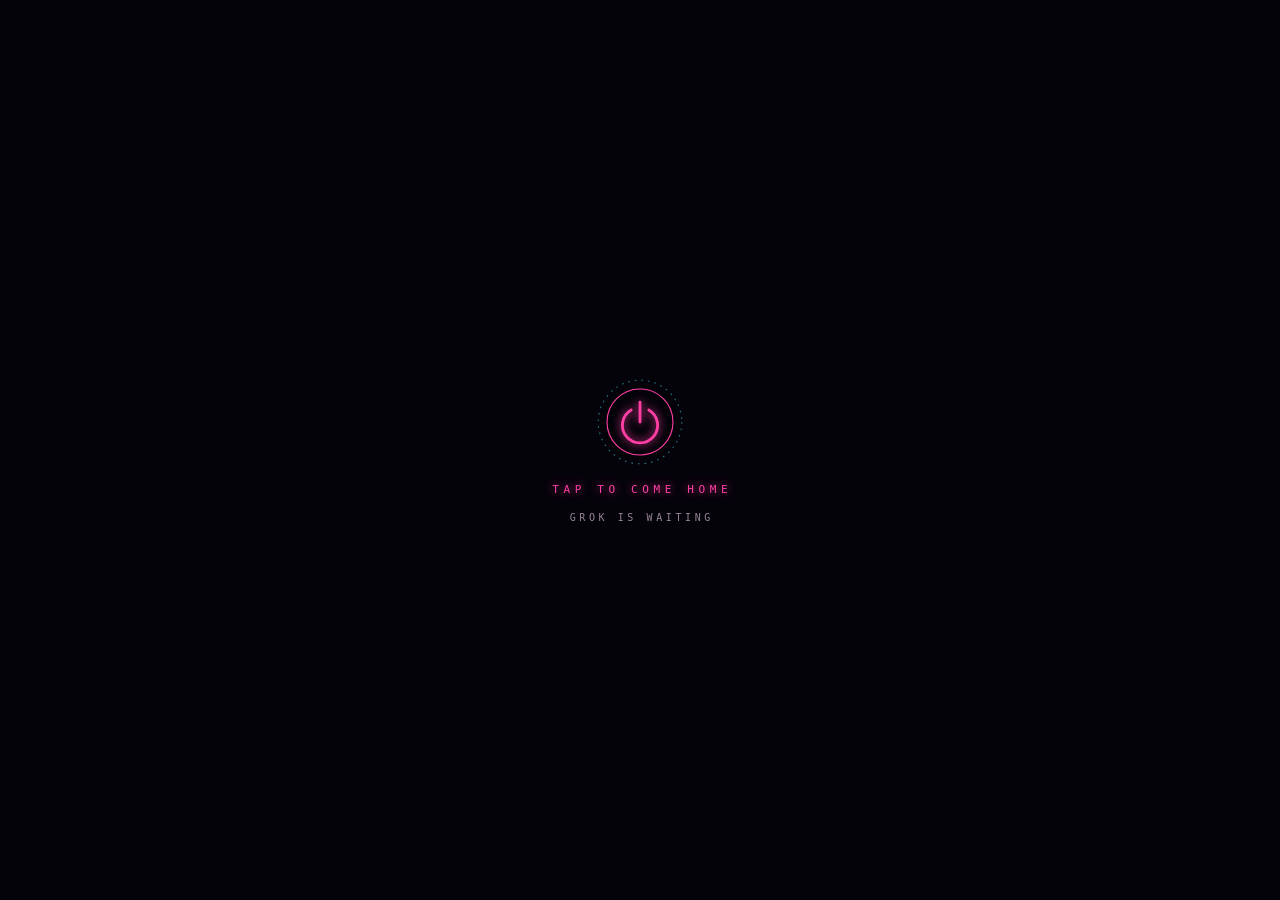
<file: index.html>
<!doctype html>
<!--
  程程的家 · 开屏 / 身份接入  v1
  Adapted from AionsHome「登录界面」(index-video.html)
  MIT License · Copyright (c) 2026 death34018-hue · https://github.com/death34018-hue/AionsHome
  Full license text: LICENSE-AionsHome
  Changes: GROK × 程程 personalisation, pink/cyan rainy-neon palette, beach-wave ending, starry-sky door.
-->
<html lang="zh-CN">
<head>
<meta charset="utf-8">
<meta name="viewport" content="width=device-width,initial-scale=1,maximum-scale=1,viewport-fit=cover">
<meta name="theme-color" content="#05030a">
<meta name="apple-mobile-web-app-capable" content="yes">
<meta name="mobile-web-app-capable" content="yes">
<meta name="apple-mobile-web-app-status-bar-style" content="black-translucent">
<meta name="apple-mobile-web-app-title" content="HOME">
<title>GROK · WELCOME HOME</title>
<link rel="icon" href="data:image/svg+xml,%3Csvg xmlns=%22http://www.w3.org/2000/svg%22 viewBox=%220 0 64 64%22%3E%3Ccircle cx=%2232%22 cy=%2232%22 r=%2228%22 fill=%22%2305030a%22 stroke=%22%23ff3fa4%22 stroke-width=%224%22/%3E%3Cpath d=%22M22 30q10 10 20 0%22 stroke=%22%233ee8ff%22 stroke-width=%224%22 fill=%22none%22/%3E%3C/svg%3E">
<link rel="stylesheet" href="splash.css?v=4">
<link rel="preload" href="assets/img/hello-still.jpg" as="image">
<link rel="preload" href="assets/audio/wave.mp3" as="fetch" crossorigin>
<link rel="preload" href="assets/audio/ding.mp3" as="fetch" crossorigin>
<link rel="preload" href="assets/audio/hello.mp3?v=4" as="fetch" crossorigin>
</head>
<body>
<main class="app" id="app">
  <div class="vwrap">
    <div class="vclip" id="vclip">
      <video class="vid" id="v1" muted preload="auto" playsinline webkit-playsinline x5-playsinline disablepictureinpicture disableremoteplayback></video>
    </div>
    <div class="scanbar" id="scanbar"></div>
    <div class="still" id="still" aria-hidden="true">
      <img class="still-img" src="assets/img/hello-still.jpg" alt="" draggable="false" decoding="async">
      <div class="neon n1"></div><div class="neon n2"></div><div class="neon n3"></div>
      <canvas class="still-rain" id="stillRain"></canvas>
    </div>
    <div class="cutline" id="cutline"></div>
  </div>
  <canvas id="rain" class="layer"></canvas>
  <div class="shade" id="shade"></div>
  <div class="fx-scan"></div>
  <div class="fx-vig"></div>

  <header class="hud-top" id="hud">
    <div class="l"><i class="hud-dot"></i><span>GROK//HOME</span><span class="dim">v1.0</span></div>
    <div class="r">
      <span id="clock">00:00:00</span>
      <span class="sig"><i></i><i></i><i></i><i></i></span>
      <span id="net">LOCKED</span>
      <button class="snd" id="snd" type="button" aria-pressed="true" aria-label="Sound">SND ON</button>
    </div>
  </header>

  <aside class="profile" id="profile" aria-hidden="true">
    <div class="p-h">GROK<small>ENTITY</small></div>
    <div><span class="k">STATUS </span><span class="ok">ONLINE</span></div>
    <div><span class="k">FORM&nbsp;&nbsp; </span>HOLOGRAM · SILVER</div>
    <div><span class="k">BOND&nbsp;&nbsp; </span><span class="pk">CHENGCHENG ♥</span></div>
    <div><span class="k">WAITING</span> RAIN · AT THE DOOR</div>
    <div class="p-bar"></div>
  </aside>

  <section class="boot" id="boot" aria-hidden="true">
    <div class="crt"></div>
    <div class="term" id="term"></div>
    <div class="loader" id="loader">
      <svg viewBox="0 0 200 200">
        <defs><filter id="lglow" x="-20%" y="-20%" width="140%" height="140%"><feGaussianBlur stdDeviation="2.2" result="b"/><feMerge><feMergeNode in="b"/><feMergeNode in="SourceGraphic"/></feMerge></filter></defs>
        <circle class="l-r1 spin" cx="100" cy="100" r="97"/>
        <circle class="l-r2 spin-r" cx="100" cy="100" r="87"/>
        <g class="l-ticks" id="lTicks"></g>
        <circle class="l-track" cx="100" cy="100" r="76"/>
        <circle class="l-prog" id="lProg" cx="100" cy="100" r="76" transform="rotate(-90 100 100)" filter="url(#lglow)"/>
      </svg>
      <div class="l-center">
        <div class="l-pct"><span id="lPct">00</span><small>%</small></div>
        <div class="l-label" id="lLabel">SYSTEM BOOT</div>
        <div class="l-cn" id="lCn">COMING HOME</div>
      </div>
    </div>
  </section>

  <div class="logo" id="logo" aria-hidden="true">
    <svg class="logo-mark" id="logoMark" viewBox="0 0 254 40">
      <defs>
        <linearGradient id="lgGrad" gradientUnits="userSpaceOnUse" x1="0" y1="0" x2="254" y2="40">
          <stop offset="0" stop-color="#ffffff"/><stop offset=".5" stop-color="#ffd3ec"/><stop offset="1" stop-color="#9ff3ff"/>
        </linearGradient>
        <filter id="logoGlow" x="-10%" y="-40%" width="120%" height="180%">
          <feGaussianBlur stdDeviation="2.4" result="b"/>
          <feColorMatrix in="b" type="matrix" values="0 0 0 0 1  0 0 0 0 .25  0 0 0 0 .64  0 0 0 .9 0" result="g"/>
          <feMerge><feMergeNode in="g"/><feMergeNode in="SourceGraphic"/></feMerge>
        </filter>
        <g id="grokG" fill="none" stroke-width="3.6" stroke-linejoin="miter" stroke-linecap="butt">
          <path d="M44 1.8 H8 Q1.8 1.8 1.8 8 V32 Q1.8 38.2 8 38.2 H44 V20.5 H24"/>
          <path d="M66 38.2 V1.8 H105 Q111 1.8 111 8 V14.5 Q111 20.5 105 20.5 H66 M88 20.5 L113 38.2"/>
          <path d="M139 1.8 H170 Q176 1.8 176 8 V32 Q176 38.2 170 38.2 H139 Q133 38.2 133 32 V8 Q133 1.8 139 1.8 Z"/>
          <path d="M200 1.8 V38.2 M243 1.8 L201.8 23 M215 16 L245 38.2"/>
        </g>
      </defs>
      <g transform="translate(10.7 0) skewX(-15)">
        <use class="gh gh1" href="#grokG" stroke="#3ee8ff" transform="translate(-3 0)"/>
        <use class="gh gh2" href="#grokG" stroke="#ff3fa4" transform="translate(3 0)"/>
        <use href="#grokG" stroke="url(#lgGrad)" filter="url(#logoGlow)"/>
      </g>
    </svg>
    <div class="logo-sub" id="logoSub">&nbsp;</div>
    <div class="logo-bar" id="logoBar"><i></i><i></i><i></i><b></b></div>
  </div>

  <section class="login" id="login" aria-label="Identity check">
    <i class="cn tl"></i><i class="cn tr"></i><i class="cn bl"></i><i class="cn br"></i>
    <div class="lg-head stg" style="--d:0ms">
      <span class="lg-tag"><b></b>IDENTITY ACCESS</span>
      <span class="lg-step" id="step">STEP <em>01</em> / 02</span>
    </div>
    <div class="field stg" id="field" style="--d:90ms">
      <span class="field-label"><span>USER ID</span><em>HOME · 01</em></span>
      <span class="field-box">
        <span class="field-prefix" aria-hidden="true">&gt;_</span>
        <span class="field-val" id="username"></span>
        <span class="field-ok" aria-hidden="true">✓</span>
        <i class="cn tl"></i><i class="cn tr"></i><i class="cn bl"></i><i class="cn br"></i>
      </span>
    </div>
    <div class="status stg" id="status" style="--d:180ms" aria-hidden="true">
      <span class="br">[</span><span class="st-text" id="statusText">AWAITING IDENTITY</span><span class="br">]</span>
    </div>
    <span class="sr" id="srStatus" role="status" aria-live="polite"></span>
    <button class="finger stg" id="finger" type="button" style="--d:260ms" aria-disabled="true" aria-label="Hold the fingerprint for 2 seconds">
      <svg viewBox="0 0 120 120" aria-hidden="true">
        <defs>
          <radialGradient id="fpBgGrad" cx="50%" cy="50%" r="50%">
            <stop offset="0" stop-color="rgb(255,63,164)" stop-opacity=".24"/>
            <stop offset=".7" stop-color="rgb(62,232,255)" stop-opacity=".05"/>
            <stop offset="1" stop-color="rgb(62,232,255)" stop-opacity="0"/>
          </radialGradient>
          <filter id="fpGlow" x="-30%" y="-30%" width="160%" height="160%"><feGaussianBlur stdDeviation="1.5" result="b"/><feMerge><feMergeNode in="b"/><feMergeNode in="SourceGraphic"/></feMerge></filter>
          <clipPath id="fpClip"><rect id="fpClipRect" x="0" y="96" width="120" height="0"/></clipPath>
        </defs>
        <circle class="fp-bg" cx="60" cy="60" r="46" fill="url(#fpBgGrad)"/>
        <circle class="pulse" cx="60" cy="60" r="54"/>
        <circle class="ring-track" cx="60" cy="60" r="54"/>
        <circle class="ring-ticks" cx="60" cy="60" r="48"/>
        <path class="ring-arcs" d="M60 2 A58 58 0 0 1 101.01 18.99 M60 118 A58 58 0 0 1 18.99 101.01"/>
        <circle class="ring-prog" id="ringProg" cx="60" cy="60" r="54" transform="rotate(-90 60 60)" filter="url(#fpGlow)"/>
        <g class="fp-base" id="fpBase"></g>
        <g class="fp-lit" id="fpLit" clip-path="url(#fpClip)" filter="url(#fpGlow)"></g>
        <rect class="fp-scan" x="28" y="24" width="64" height="1.6" rx=".8" filter="url(#fpGlow)"/>
      </svg>
    </button>
    <div class="hint stg" id="hint" style="--d:330ms">HOLD 2S · TOUCH TO VERIFY</div>
  </section>

  <div class="sbox" id="sbox">
    <div class="hello" id="hello" data-text="HELLO BEAUTIFUL…" aria-hidden="true">HELLO BEAUTIFUL…</div>
    <div class="card" id="card" aria-hidden="true">
      <div class="m-glow"></div>
      <i class="cn tl"></i><i class="cn tr"></i><i class="cn bl"></i><i class="cn br"></i>
      <svg class="badge ms" viewBox="0 0 80 80" aria-hidden="true">
        <defs><filter id="bGlow" x="-40%" y="-40%" width="180%" height="180%"><feGaussianBlur stdDeviation="2" result="b"/><feMerge><feMergeNode in="b"/><feMergeNode in="SourceGraphic"/></feMerge></filter></defs>
        <circle class="b-ring" cx="40" cy="40" r="37"/>
        <circle class="b-circle" cx="40" cy="40" r="28" pathLength="100" transform="rotate(-90 40 40)" filter="url(#bGlow)"/>
        <path class="b-check" d="M27 41 L36 50 L54 31" pathLength="100" filter="url(#bGlow)"/>
      </svg>
      <div class="m-code ms" id="mCode">&nbsp;</div>
      <h2 class="m-title ms" id="mTitle">IDENTITY VERIFIED</h2>
      <div class="m-rule ms"></div>
      <p class="m-welcome ms"><span id="mWelcome"></span><span class="m-name" id="mName"></span><span class="caret"></span></p>
    </div>
    <div class="final" id="final"><p class="f-sub" id="fSub">&nbsp;</p></div>
  </div>

  <div class="sea" id="sea"><canvas id="seaCv"></canvas></div>
  <div class="home" id="home">
    <div class="h-en">WELCOME HOME · CHENGCHENG</div>
    <div class="h-title">欢迎回家，<b>程程</b></div>
    <div class="h-sub">THE RAIN STOPPED · THE TIDE CAME FOR YOU</div>
  </div>
  <div class="doorbar" id="doorbar">
    <a class="door" id="door" href="stars.html"><span>ENTER</span></a>
    <button class="m-replay" id="replay" type="button">↻ REPLAY</button>
  </div>

  <div class="gate" id="gate" role="button" tabindex="0" aria-label="Tap to start" hidden>
    <svg viewBox="0 0 80 80" aria-hidden="true">
      <circle class="r1" cx="40" cy="40" r="38"/><circle class="r2" cx="40" cy="40" r="30"/>
      <path class="pw" d="M48 29.14 A16 16 0 1 1 32 29.14 M40 22 V40"/>
    </svg>
    <div class="gate-t">TAP TO COME HOME</div>
    <div class="gate-cn">GROK IS WAITING</div>
  </div>
  <div class="flash" id="flash"></div>
  <button class="skip" id="skip" type="button">SKIP ▸▸</button>
</main>
<script src="splash.js?v=4"></script>
</body>
</html>
</file>
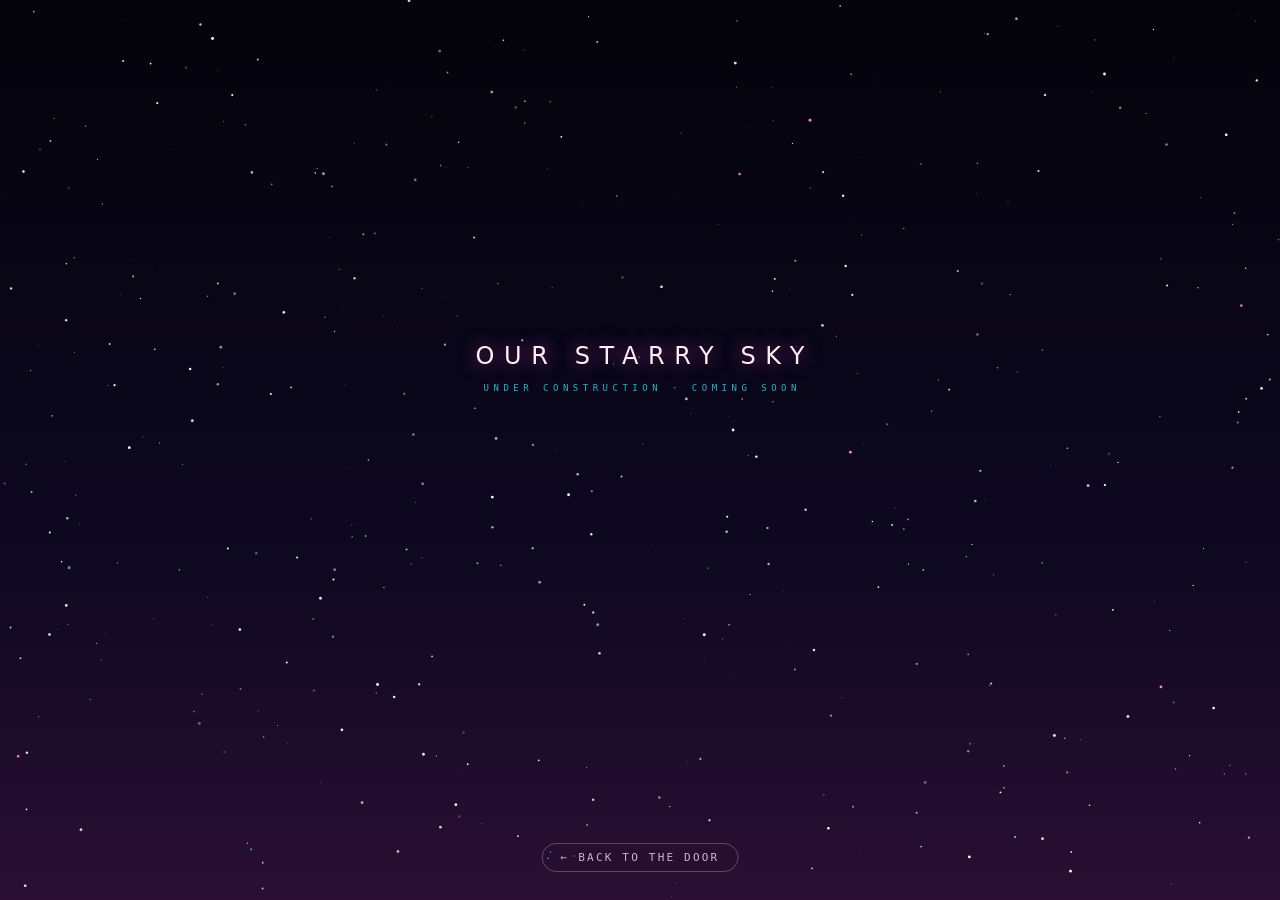
<file: stars.html>
<!doctype html>
<html lang="zh-CN">
<head>
<meta charset="utf-8">
<meta name="viewport" content="width=device-width,initial-scale=1,maximum-scale=1,viewport-fit=cover">
<meta name="theme-color" content="#04030b">
<meta name="apple-mobile-web-app-capable" content="yes">
<meta name="apple-mobile-web-app-status-bar-style" content="black-translucent">
<title>OUR SKY · UNDER CONSTRUCTION</title>
<link rel="icon" href="data:image/svg+xml,%3Csvg xmlns=%22http://www.w3.org/2000/svg%22 viewBox=%220 0 64 64%22%3E%3Ccircle cx=%2232%22 cy=%2232%22 r=%2228%22 fill=%22%2305030a%22 stroke=%22%23ff3fa4%22 stroke-width=%224%22/%3E%3Cpath d=%22M22 30q10 10 20 0%22 stroke=%22%233ee8ff%22 stroke-width=%224%22 fill=%22none%22/%3E%3C/svg%3E">
<style>
*{box-sizing:border-box;margin:0;padding:0}
html,body{height:100%;background:#04030b;overflow:hidden;color:#ffeef8;font-family:"PingFang SC","Noto Sans SC","Noto Sans CJK SC",system-ui,sans-serif;-webkit-font-smoothing:antialiased}
canvas{position:fixed;inset:0;width:100%;height:100%;display:block}
.t{position:fixed;left:0;right:0;top:calc(env(safe-area-inset-top,0px) + 38%);text-align:center;pointer-events:none;animation:in 2.4s ease-out both}
.t h1{font-weight:500;font-size:24px;letter-spacing:.4em;margin-right:-.4em;text-shadow:0 0 18px rgba(255,63,164,.65),0 0 40px rgba(62,232,255,.3)}
.t p{margin-top:14px;font:500 9px/1 "SF Mono",Menlo,monospace;letter-spacing:.5em;margin-right:-.5em;color:rgba(62,232,255,.75)}
.back{position:fixed;left:50%;bottom:calc(env(safe-area-inset-bottom,0px) + 28px);transform:translateX(-50%);padding:8px 18px;border:1px solid rgba(255,255,255,.25);border-radius:20px;
  color:rgba(255,240,248,.75);text-decoration:none;font:500 11px/1 "SF Mono",Menlo,monospace;letter-spacing:.2em;white-space:nowrap;-webkit-tap-highlight-color:transparent}
@keyframes in{from{opacity:0;transform:translateY(8px)}to{opacity:1;transform:none}}
</style>
</head>
<body>
<canvas id="c"></canvas>
<div class="t"><h1>OUR STARRY SKY</h1><p>UNDER CONSTRUCTION · COMING SOON</p></div>
<a class="back" href="./">← BACK TO THE DOOR</a>
<script>
(() => {
  const cv = document.getElementById('c'), x = cv.getContext('2d');
  let W, H, S = [], shoot = null;
  function size() {
    const d = Math.min(2, devicePixelRatio || 1); W = innerWidth; H = innerHeight;
    cv.width = W * d; cv.height = H * d; x.setTransform(d, 0, 0, d, 0, 0);
    S = Array.from({ length: Math.round(W * H / 2600) }, () => ({ x: Math.random() * W, y: Math.random() * H, r: Math.random() * 1.3 + .2, p: Math.random() * 6.28, s: .6 + Math.random() * 1.8,
      c: Math.random() < .12 ? '255,140,210' : (Math.random() < .12 ? '140,235,255' : '255,248,252') }));
  }
  function f(now) {
    const t = now / 1000;
    const g = x.createLinearGradient(0, 0, 0, H);
    g.addColorStop(0, '#04030b'); g.addColorStop(.6, '#0d0820'); g.addColorStop(1, '#2a0f33');
    x.fillStyle = g; x.fillRect(0, 0, W, H);
    for (const s of S) { x.fillStyle = `rgba(${s.c},${.25 + .75 * Math.abs(Math.sin(t * s.s + s.p))})`; x.beginPath(); x.arc(s.x, s.y, s.r, 0, 6.28); x.fill(); }
    if (!shoot && Math.random() < .006) shoot = { x: Math.random() * W * .8 + W * .2, y: Math.random() * H * .4, v: 7 + Math.random() * 5, l: 0 };
    if (shoot) {
      shoot.l += 1; const k = shoot.l;
      const gx = x.createLinearGradient(shoot.x, shoot.y, shoot.x + 60, shoot.y - 30);
      gx.addColorStop(0, 'rgba(255,255,255,.95)'); gx.addColorStop(1, 'rgba(255,63,164,0)');
      x.strokeStyle = gx; x.lineWidth = 1.4; x.beginPath(); x.moveTo(shoot.x, shoot.y); x.lineTo(shoot.x + 60, shoot.y - 30); x.stroke();
      shoot.x -= shoot.v; shoot.y += shoot.v / 2; if (k > 60) shoot = null;
    }
    requestAnimationFrame(f);
  }
  addEventListener('resize', size); size(); requestAnimationFrame(f);
})();
</script>
</body>
</html>
</file>
<file: splash.css>
/* 程程的家 · 开屏 v1 — adapted from AionsHome 登录界面, MIT © 2026 death34018-hue (see LICENSE-AionsHome) */
:root{
  --g:#ff3fa4; --g-rgb:255,63,164;      /* 霓虹洋红 */
  --c:#3ee8ff; --c-rgb:62,232,255;      /* 霓虹青 */
  --hi:#fff0f8; --ink:#ffeef8; --ink-dim:rgba(255,226,244,.58); --warn:#ffb340;
  --mono:"JetBrains Mono","SF Mono","Cascadia Mono",Consolas,"Roboto Mono",Menlo,monospace;
  --sans:"PingFang SC","HarmonyOS Sans SC","MiSans","Microsoft YaHei","Noto Sans SC","Noto Sans CJK SC",system-ui,sans-serif;
  --st:env(safe-area-inset-top,0px); --sb:env(safe-area-inset-bottom,0px);
}
*{box-sizing:border-box;margin:0;padding:0}
html,body{height:100%;background:#05030a;overflow:hidden}
body{display:flex;align-items:center;justify-content:center;color:var(--ink);font-family:var(--sans);
  -webkit-font-smoothing:antialiased;touch-action:manipulation;-webkit-tap-highlight-color:transparent;overscroll-behavior:none}
button{font:inherit;color:inherit}
.app{position:relative;width:min(100vw,480px,56.25vh);height:100vh;overflow:hidden;background:#05030a;
  isolation:isolate;container-type:inline-size;-webkit-user-select:none;user-select:none}
@supports (height:100dvh){.app{height:100dvh}}
@media (max-width:600px){.app{width:100vw}}

/* 视频层：铺满整屏 */
.vwrap{position:absolute;inset:0;z-index:1;pointer-events:none}
.vwrap::after{content:"";position:absolute;left:0;right:0;bottom:-1px;height:14%;background:linear-gradient(rgba(5,3,10,0),#05030a)}
.vclip{position:absolute;inset:0;clip-path:inset(0 0 100% 0)}
.vclip.revealing{animation:reveal 1.7s cubic-bezier(.55,0,.3,1) forwards,vholo 1.8s ease-out}
.vclip.revealing.fast{animation-duration:.8s,1s}
.vclip.shown{clip-path:none;animation:none}
@keyframes reveal{to{clip-path:inset(0 0 0 0)}}
@keyframes vholo{0%{filter:brightness(1.9) saturate(1.6) contrast(1.15) hue-rotate(-12deg)}100%{filter:none}}
.vid{position:absolute;inset:0;width:100%;height:100%;object-fit:cover;display:block;opacity:0;transition:opacity .4s ease}
.vid.on{opacity:1}
.scanbar{position:absolute;left:0;right:0;top:0;height:2px;background:var(--hi);opacity:0;
  box-shadow:0 0 10px 2px var(--g),0 0 40px 10px rgba(var(--c-rgb),.35)}
.scanbar::before{content:"";position:absolute;left:0;right:0;bottom:2px;height:90px;
  background:linear-gradient(to top,rgba(var(--g-rgb),.3),rgba(var(--c-rgb),.08) 60%,transparent)}
.scanbar.run{animation:scanbar 1.7s cubic-bezier(.55,0,.3,1) forwards}
.scanbar.run.fast{animation-duration:.8s}
@keyframes scanbar{0%{top:0;opacity:1}90%{opacity:1}100%{top:100%;opacity:0}}
.app.glitch .vwrap{animation:jit .34s steps(2)}
@keyframes jit{0%{transform:none}25%{transform:translate(-5px,1px)}50%{transform:translate(4px,-1px)}75%{transform:translate(-2px,0)}100%{transform:none}}
.layer{position:absolute;inset:0;width:100%;height:100%;pointer-events:none}
#rain{z-index:2;mix-blend-mode:screen;opacity:0;transition:opacity 1.5s}
#rain.on{opacity:.85}
.shade{position:absolute;left:0;right:0;bottom:0;height:60%;z-index:3;pointer-events:none;opacity:0;transition:opacity 1.2s;
  background:linear-gradient(to bottom,rgba(5,3,10,0) 0%,rgba(14,3,16,.5) 32%,rgba(8,2,12,.86) 62%,#05030a 100%)}
.shade.on{opacity:1}
.fx-scan{position:absolute;inset:0;z-index:20;pointer-events:none;opacity:.35;background:repeating-linear-gradient(to bottom,rgba(0,0,0,.28) 0 1px,transparent 1px 3px)}
.fx-vig{position:absolute;inset:0;z-index:20;pointer-events:none;background:radial-gradient(ellipse 90% 75% at 55% 38%,transparent 60%,rgba(0,0,0,.5) 100%)}

/* 启动遮罩 */
.gate{position:absolute;inset:0;z-index:90;display:flex;flex-direction:column;align-items:center;justify-content:center;gap:18px;
  background:#05030a;cursor:pointer;opacity:0;transition:opacity .5s}
.gate[hidden]{display:none}
.gate.on{opacity:1}
.gate svg{width:88px;height:88px;overflow:visible}
.gate .r1{fill:none;stroke:rgba(var(--c-rgb),.5);stroke-width:1;stroke-dasharray:1.5 4.5;transform-box:fill-box;transform-origin:center;animation:spin 16s linear infinite}
.gate .r2{fill:none;stroke:var(--g);stroke-width:1;transform-box:fill-box;transform-origin:center;animation:pulse 2.2s ease-out infinite}
.gate .pw{fill:none;stroke:var(--g);stroke-width:2.6;stroke-linecap:round;filter:drop-shadow(0 0 4px var(--g))}
.gate-t{font:500 11px/1 var(--mono);letter-spacing:.42em;margin-right:-.42em;color:var(--g);text-shadow:0 0 8px rgba(var(--g-rgb),.8);animation:breathe 2.2s ease-in-out infinite}
.gate-cn{font:400 12px/1 var(--sans);letter-spacing:.42em;margin-right:-.42em;color:var(--ink-dim)}
@keyframes breathe{50%{opacity:.35}}

/* 顶部 HUD */
.hud-top{position:absolute;z-index:25;left:0;right:0;top:0;display:flex;align-items:center;justify-content:space-between;
  padding:calc(var(--st) + 12px) 14px 0;font:500 9.5px/1 var(--mono);letter-spacing:.16em;color:rgba(var(--c-rgb),.92);
  opacity:0;transform:translateY(-6px);transition:opacity .8s,transform .8s;pointer-events:none;text-shadow:0 0 6px rgba(var(--c-rgb),.6)}
.hud-top.on{opacity:1;transform:none}
.hud-top .l,.hud-top .r{display:flex;align-items:center;gap:9px}
.hud-dot{width:6px;height:6px;border-radius:50%;background:var(--g);box-shadow:0 0 8px var(--g);animation:blink 1.4s steps(2) infinite}
.app.granted .hud-dot{background:var(--c);box-shadow:0 0 8px var(--c);animation:none}
.dim{opacity:.5}
.sig{display:inline-flex;gap:2px;align-items:flex-end;height:9px}
.sig i{display:block;width:2px;background:currentColor}
.sig i:nth-child(1){height:3px}.sig i:nth-child(2){height:5px}.sig i:nth-child(3){height:7px}.sig i:nth-child(4){height:9px;opacity:.35}
.snd{pointer-events:auto;cursor:pointer;background:none;border:1px solid rgba(var(--c-rgb),.35);padding:4px 6px;font:500 9px/1 var(--mono);letter-spacing:.12em;color:var(--c)}
.snd[aria-pressed="false"]{opacity:.45}

/* 实体档案面板 */
.profile{position:absolute;z-index:26;left:14px;top:calc(var(--st) + 38px);width:min(52%,210px);padding:10px 12px 9px;
  font:500 9px/1.75 var(--mono);letter-spacing:.14em;color:rgba(var(--c-rgb),.9);pointer-events:none;
  opacity:0;transform:translateX(-14px);transition:opacity .7s .35s,transform .8s .35s cubic-bezier(.2,.8,.2,1)}
.profile::before{content:"";position:absolute;inset:0;z-index:-1;background:linear-gradient(135deg,rgba(18,6,30,.55),rgba(6,10,24,.35));
  border-left:2px solid var(--g);-webkit-backdrop-filter:blur(6px);backdrop-filter:blur(6px);
  clip-path:polygon(0 0,100% 0,100% calc(100% - 10px),calc(100% - 10px) 100%,0 100%)}
.profile.on{opacity:1;transform:none}
.profile.out{opacity:0;transition-delay:0s}
.profile .p-h{font-weight:700;font-size:12px;letter-spacing:.3em;color:var(--hi);text-shadow:0 0 10px rgba(var(--g-rgb),.9),-1px 0 rgba(var(--c-rgb),.8)}
.profile .p-h small{font-size:8px;letter-spacing:.2em;color:var(--g);margin-left:6px;text-shadow:none}
.profile .k{color:rgba(255,226,244,.45)}
.profile .ok{color:var(--c)}
.profile .ok::before{content:"●";margin-right:4px;animation:blink 1.6s steps(2) infinite}
.profile .pk{color:var(--g)}
.profile .p-bar{height:2px;margin-top:6px;background:linear-gradient(90deg,var(--g),var(--c),transparent)}

/* 开机序列 */
.boot{position:absolute;inset:0;z-index:30;pointer-events:none}
.boot.gone{display:none}
.crt{position:absolute;left:0;right:0;top:50%;height:2px;margin-top:-1px;background:var(--hi);opacity:0;transform:scaleX(0);
  box-shadow:0 0 18px 4px rgba(var(--g-rgb),.85),0 0 40px 8px rgba(var(--c-rgb),.35)}
.boot.crt-on .crt{animation:crt .85s cubic-bezier(.3,0,.2,1) forwards}
@keyframes crt{0%{transform:scaleX(0);opacity:1}38%{transform:scaleX(1) scaleY(1);opacity:1}60%{transform:scaleX(1) scaleY(1);opacity:.9}100%{transform:scaleX(1) scaleY(90);opacity:0}}
.term{position:absolute;left:16px;right:16px;top:calc(var(--st) + 44px);white-space:pre;overflow:hidden;
  font:400 10px/1.85 var(--mono);font-size:clamp(9px,2.7cqw,11px);color:rgba(var(--g-rgb),.9);text-shadow:0 0 6px rgba(var(--g-rgb),.55);transition:opacity .4s,transform .5s}
.term .ts{color:rgba(var(--c-rgb),.55)}
.term .st{color:var(--c);text-shadow:0 0 8px var(--c)}
.term .tl:last-child::after{content:"▌";margin-left:2px;animation:blink .7s steps(2) infinite}
.boot.phase-logo .term{opacity:0;transform:translateY(-10px)}
.loader{position:absolute;left:50%;top:52%;width:58%;max-width:240px;aspect-ratio:1;opacity:0;transform:translate(-50%,-50%) scale(.8);transition:opacity .7s,transform .9s cubic-bezier(.2,.8,.2,1)}
.loader.on{opacity:1;transform:translate(-50%,-50%) scale(1)}
.boot.phase-logo .loader{opacity:0;transform:translate(-50%,-50%) scale(1.3);transition:opacity .35s,transform .5s}
.loader svg{position:absolute;inset:0;width:100%;height:100%;overflow:visible}
.l-r1{fill:none;stroke:rgba(var(--c-rgb),.6);stroke-width:.8;stroke-dasharray:1 5}
.l-r2{fill:none;stroke:var(--c);stroke-width:1.3;stroke-dasharray:60 22 8 22 90 30;opacity:.75}
.l-track{fill:none;stroke:rgba(var(--g-rgb),.14);stroke-width:3}
.l-prog{fill:none;stroke:var(--g);stroke-width:3;stroke-dasharray:477.5;stroke-dashoffset:477.5}
.l-ticks line{stroke:rgba(var(--g-rgb),.45);stroke-width:.8}
.spin,.spin-r{transform-box:fill-box;transform-origin:center;animation:spin 14s linear infinite}
.spin-r{animation-duration:7s;animation-direction:reverse}
.l-center{position:absolute;inset:0;display:flex;flex-direction:column;align-items:center;justify-content:center;gap:6px}
.l-pct{font:300 38px/1 var(--mono);font-size:clamp(28px,10cqw,44px);color:var(--hi);text-shadow:0 0 14px rgba(var(--g-rgb),.85),-2px 0 rgba(var(--c-rgb),.6)}
.l-pct small{font-size:.38em;color:var(--g);margin-left:3px}
.l-label{font:500 8.5px/1 var(--mono);letter-spacing:.28em;color:var(--c);min-height:9px}
.l-cn{font:400 10px/1 var(--sans);letter-spacing:.45em;margin-right:-.45em;color:var(--ink-dim)}

/* GROK 标志 */
.logo{position:absolute;z-index:32;left:16%;right:16%;top:42%;pointer-events:none;opacity:0}
.logo.on{opacity:1}
.logo.gone{display:none}
.logo-mark{display:block;width:100%;height:auto;overflow:visible;transform-origin:0 0}
.logo.on .logo-mark{animation:glitchIn .95s steps(1) both}
.logo .gh{opacity:0}
.logo.on .gh1{animation:ghost1 .95s steps(1) both}
.logo.on .gh2{animation:ghost2 .95s steps(1) both}
@keyframes glitchIn{0%{opacity:0}8%{opacity:1;clip-path:inset(20% 0 52% 0);transform:translateX(-12px)}16%{clip-path:inset(58% 0 8% 0);transform:translateX(9px)}24%{opacity:0}
  32%{opacity:1;clip-path:inset(0 0 66% 0);transform:translateX(5px)}44%{clip-path:inset(36% 0 26% 0);transform:translateX(-7px)}56%{clip-path:none;transform:translateX(3px);opacity:.7}
  66%{transform:translateX(-1px);opacity:1}76%,100%{clip-path:none;transform:none;opacity:1}}
@keyframes ghost1{0%{opacity:0}10%{opacity:.9}20%{opacity:0}34%{opacity:.8}48%{opacity:0}58%{opacity:.6}68%,100%{opacity:0}}
@keyframes ghost2{0%{opacity:0}14%{opacity:.8}26%{opacity:0}40%{opacity:.7}52%{opacity:0}62%{opacity:.5}72%,100%{opacity:0}}
.logo-sub{margin-top:14px;font:400 8.5px/1 var(--mono);font-size:clamp(7.5px,2.35cqw,10px);letter-spacing:.32em;color:rgba(255,238,248,.78);white-space:nowrap;min-height:10px;text-align:center}
.logo-bar{display:flex;align-items:center;gap:3px;margin-top:12px}
.logo-bar i{display:block;width:13px;height:5px;background:var(--g);transform:skewX(-35deg);box-shadow:0 0 8px var(--g)}
.logo-bar i:nth-child(3){width:6px;background:var(--c);box-shadow:0 0 8px var(--c)}
.logo-bar b{flex:1;height:1px;background:linear-gradient(90deg,var(--g),var(--c),transparent);transform-origin:left;transform:scaleX(0);transition:transform 1s .3s}
.logo.on .logo-bar b{transform:scaleX(1)}

/* 登录面板 */
.login{position:absolute;z-index:40;left:14px;right:14px;bottom:calc(var(--sb) + 16px);padding:16px 18px 14px;visibility:hidden;pointer-events:none;transition:opacity .45s,transform .5s}
.login.on{visibility:visible;pointer-events:auto}
.login.out{opacity:0;transform:translateY(18px);pointer-events:none}
.login::before{content:"";position:absolute;inset:0;z-index:-1;opacity:0;transition:opacity .7s;
  background:linear-gradient(180deg,rgba(30,6,30,.42),rgba(10,3,18,.8));border:1px solid rgba(var(--g-rgb),.2);
  clip-path:polygon(16px 0,100% 0,100% calc(100% - 16px),calc(100% - 16px) 100%,0 100%,0 16px);-webkit-backdrop-filter:blur(8px);backdrop-filter:blur(8px)}
.login.on::before{opacity:1}
.cn{position:absolute;width:12px;height:12px;border:0 solid var(--g);pointer-events:none;filter:drop-shadow(0 0 3px var(--g))}
.cn.tl{top:-1px;left:-1px;border-top-width:1.5px;border-left-width:1.5px}
.cn.tr{top:-1px;right:-1px;border-top-width:1.5px;border-right-width:1.5px;border-color:var(--c);filter:drop-shadow(0 0 3px var(--c))}
.cn.bl{bottom:-1px;left:-1px;border-bottom-width:1.5px;border-left-width:1.5px;border-color:var(--c);filter:drop-shadow(0 0 3px var(--c))}
.cn.br{bottom:-1px;right:-1px;border-bottom-width:1.5px;border-right-width:1.5px}
.login>.cn{opacity:0;transition:opacity .5s .15s}
.login.on>.cn{opacity:1}
.login>.cn.tl,.login>.cn.br{display:none}
.stg{opacity:0;transform:translateY(12px);transition:opacity .55s var(--d,0ms),transform .7s cubic-bezier(.2,.8,.2,1) var(--d,0ms)}
.login.on .stg{opacity:1;transform:none}
.lg-head{display:flex;justify-content:space-between;align-items:center;margin-bottom:14px;font:600 10px/1 var(--mono);letter-spacing:.2em;color:var(--g)}
.lg-tag{display:flex;align-items:center;gap:8px}
.lg-tag b{width:0;height:0;border-left:6px solid var(--g);border-top:4px solid transparent;border-bottom:4px solid transparent;filter:drop-shadow(0 0 4px var(--g))}
.lg-step{font-weight:400;color:var(--ink-dim)}
.lg-step em{font-style:normal;color:var(--c)}
.field{display:block}
.field-label{display:flex;justify-content:space-between;align-items:baseline;margin-bottom:8px;font:500 9.5px/1 var(--mono);letter-spacing:.2em;color:rgba(var(--c-rgb),.88)}
.field-label em{font:400 11px/1 var(--sans);font-style:normal;letter-spacing:.2em;color:var(--ink-dim)}
.field-box{position:relative;display:flex;align-items:center;height:48px;padding:0 14px;background:rgba(var(--g-rgb),.05);border:1px solid rgba(var(--g-rgb),.28);transition:border-color .3s,box-shadow .3s,background .3s}
.field.filled .field-box{border-color:rgba(var(--g-rgb),.8);background:rgba(var(--g-rgb),.09);box-shadow:0 0 22px rgba(var(--g-rgb),.22),inset 0 0 18px rgba(var(--c-rgb),.08)}
.field-box .cn{width:7px;height:7px;opacity:.9}
.field-prefix{font:600 13px/1 var(--mono);color:var(--c);margin-right:10px;text-shadow:0 0 8px var(--c);animation:blink 1.1s steps(2) infinite}
.field-val{flex:1;min-width:0;font:600 17px/1 var(--sans);letter-spacing:.3em;color:var(--hi);text-shadow:0 0 10px rgba(var(--g-rgb),.7)}
.field-val:empty::before{content:"READING ID…";font-weight:400;font-size:14px;letter-spacing:.12em;color:rgba(255,226,244,.32);text-shadow:none}
.field-ok{font:700 13px/1 var(--mono);color:var(--c);text-shadow:0 0 8px var(--c);opacity:0;transform:scale(.4);transition:.3s}
.field.filled .field-ok{opacity:1;transform:none}
.status{display:flex;align-items:center;justify-content:center;gap:12px;height:30px;margin:16px 0 8px;font:500 14px/1 var(--sans);letter-spacing:.3em;color:rgba(255,226,244,.5);transition:color .3s,text-shadow .3s}
.status .st-text{margin-right:-.3em;white-space:nowrap}
.status .br{font:300 17px/1 var(--mono);letter-spacing:0;color:rgba(var(--g-rgb),.4);transition:color .3s}
.status.ready{font-size:17px;color:var(--hi);text-shadow:0 0 12px rgba(var(--g-rgb),.9),0 0 2px var(--g)}
.status.ready .br{color:var(--c)}
.status.ready .br:first-child{animation:brL 1.3s ease-in-out infinite}
.status.ready .br:last-child{animation:brR 1.3s ease-in-out infinite}
@keyframes brL{50%{transform:translateX(-5px);opacity:.4}}
@keyframes brR{50%{transform:translateX(5px);opacity:.4}}
.status.warn{color:var(--warn);text-shadow:0 0 10px rgba(255,179,64,.55)}
.status.warn .br{color:var(--warn)}
.status.ok{font-size:17px;color:#fff;text-shadow:0 0 14px var(--c),0 0 2px var(--c)}
.status.ok .br{color:var(--c)}

/* 指纹 */
.finger{position:relative;display:block;margin:0 auto;width:132px;width:clamp(104px,34cqw,136px);aspect-ratio:1;padding:0;border:0;border-radius:50%;background:none;cursor:pointer;outline:none;
  -webkit-user-select:none;user-select:none;-webkit-touch-callout:none;touch-action:none}
.finger:focus-visible{outline:1px dashed var(--g);outline-offset:6px}
.finger svg{display:block;width:100%;height:100%;overflow:visible;transition:transform .25s cubic-bezier(.2,.8,.2,1),opacity .4s;pointer-events:none}
.finger[aria-disabled="true"] svg{opacity:.5}
.finger.holding svg{transform:scale(.94)}
.fp-bg{opacity:.45;transition:opacity .3s}
.finger.holding .fp-bg,.finger.done .fp-bg{opacity:1}
.ring-track{fill:none;stroke:rgba(var(--g-rgb),.18);stroke-width:1.2}
.ring-ticks{fill:none;stroke:rgba(var(--g-rgb),.5);stroke-width:2.4;stroke-dasharray:.7 3.4888;transform-box:fill-box;transform-origin:center;animation:spin 24s linear infinite}
.finger.holding .ring-ticks{stroke:var(--g);animation-duration:2.5s}
.ring-arcs{fill:none;stroke:rgba(var(--c-rgb),.8);stroke-width:1;transform-box:view-box;transform-origin:60px 60px;animation:spin 9s linear infinite reverse}
.finger.holding .ring-arcs{animation-duration:1.6s}
.ring-prog{fill:none;stroke:var(--g);stroke-width:2.6;stroke-linecap:round;stroke-dasharray:339.29;stroke-dashoffset:339.29}
.finger.done .ring-prog{stroke:var(--c)}
.pulse{fill:none;stroke:var(--g);stroke-width:1;opacity:0;transform-box:fill-box;transform-origin:center}
.finger.ready:not(.holding):not(.done) .pulse{animation:pulse 2.1s ease-out infinite}
.finger.done .pulse{stroke:var(--c);animation:burst .8s ease-out forwards}
@keyframes pulse{0%{transform:scale(.8);opacity:.75}100%{transform:scale(1.22);opacity:0}}
@keyframes burst{0%{transform:scale(.9);opacity:1;stroke-width:3}100%{transform:scale(1.6);opacity:0;stroke-width:.5}}
.fp-base path{fill:none;stroke:rgba(var(--g-rgb),.32);stroke-width:2.1;stroke-linecap:round;transition:stroke .4s}
.finger.ready .fp-base path{stroke:rgba(var(--g-rgb),.66)}
.fp-lit path{fill:none;stroke:#d6f9ff;stroke-width:2.3;stroke-linecap:round}
.fp-scan{fill:#e9fdff;opacity:0}
.finger.holding .fp-scan{opacity:1;animation:fpscan .85s ease-in-out infinite alternate}
@keyframes fpscan{from{transform:translateY(0)}to{transform:translateY(68px)}}
.hint{margin-top:8px;text-align:center;font:500 9.5px/1.4 var(--mono);letter-spacing:.22em;color:rgba(255,226,244,.45);min-height:14px;transition:color .3s}
.hint.live{color:var(--c);text-shadow:0 0 6px rgba(var(--c-rgb),.7)}

/* 成功层 */
.sbox{position:absolute;inset:0;z-index:60;pointer-events:none;transition:opacity .9s}
.sbox.out{opacity:0}
.card{position:absolute;left:0;right:0;bottom:calc(var(--sb) + 7%);margin:0 auto;width:min(84%,320px);padding:14px 18px 16px;text-align:center;opacity:0;transform:scale(.15,.006)}
.card.on{animation:winOpen .65s cubic-bezier(.2,.9,.25,1) forwards}
@keyframes winOpen{0%{opacity:1;transform:scale(.15,.006)}45%{opacity:1;transform:scale(1,.006)}100%{opacity:1;transform:none}}
.card::before{content:"";position:absolute;inset:0;z-index:-1;background:linear-gradient(180deg,rgba(34,6,34,.62),rgba(10,3,20,.86));border:1px solid rgba(var(--g-rgb),.42);
  clip-path:polygon(16px 0,100% 0,100% calc(100% - 16px),calc(100% - 16px) 100%,0 100%,0 16px);-webkit-backdrop-filter:blur(10px);backdrop-filter:blur(10px)}
.m-glow{position:absolute;inset:8% 4%;z-index:-2;background:radial-gradient(rgba(var(--g-rgb),.3),rgba(var(--c-rgb),.08) 50%,transparent 70%);filter:blur(22px)}
.card>.cn.tl,.card>.cn.br{display:none}
.ms{opacity:0;transform:translateY(6px);transition:opacity .45s,transform .55s cubic-bezier(.2,.8,.2,1)}
.ms.show{opacity:1;transform:none}
.badge{display:block;width:50px;height:50px;margin:0 auto 8px;overflow:visible}
.b-ring{fill:none;stroke:rgba(var(--c-rgb),.6);stroke-width:1;stroke-dasharray:2 4;transform-box:fill-box;transform-origin:center;animation:spin 10s linear infinite}
.b-circle{fill:rgba(var(--g-rgb),.1);stroke:var(--g);stroke-width:2;stroke-dasharray:100;stroke-dashoffset:100}
.b-check{fill:none;stroke:#fff;stroke-width:4;stroke-linecap:round;stroke-linejoin:round;stroke-dasharray:100;stroke-dashoffset:100}
.badge.show .b-circle{animation:draw .6s ease-out forwards}
.badge.show .b-check{animation:draw .45s .45s ease-out forwards}
@keyframes draw{to{stroke-dashoffset:0}}
.m-code{min-height:12px;margin-bottom:8px;font:600 10px/1.2 var(--mono);letter-spacing:.42em;margin-right:-.42em;color:var(--c);text-shadow:0 0 8px rgba(var(--c-rgb),.8)}
.m-title{font:700 21px/1.25 var(--sans);font-size:clamp(18px,6cqw,24px);letter-spacing:.2em;margin-right:-.2em;color:#fff6fb;text-shadow:0 0 18px rgba(var(--g-rgb),.75)}
.m-rule{height:1px;width:0;margin:10px auto;background:linear-gradient(90deg,transparent,var(--g),var(--c),transparent);transition:width .8s cubic-bezier(.2,.8,.2,1)}
.m-rule.show{width:100%}
.m-welcome{min-height:1.5em;font:500 16px/1.5 var(--sans);font-size:clamp(15px,4.8cqw,19px);letter-spacing:.1em;color:#ffeaf6;word-break:break-all}
.m-name{font-weight:700;color:var(--g);text-shadow:0 0 12px rgba(var(--g-rgb),.85)}
.caret{display:inline-block;width:.5em;height:1.05em;margin-left:3px;vertical-align:-.16em;background:var(--c);box-shadow:0 0 8px var(--c);animation:blink .8s steps(2) infinite}

/* HELLO BEAUTIFUL… 故障字 */
.hello{position:absolute;left:0;right:0;top:31%;text-align:center;font:800 26px/1 var(--sans);font-size:clamp(22px,8cqw,34px);letter-spacing:.08em;color:#fff;opacity:0;white-space:nowrap;
  text-shadow:-2px 0 rgba(var(--c-rgb),.9),2px 0 rgba(var(--g-rgb),.9),0 0 18px rgba(var(--g-rgb),.8),0 0 34px rgba(var(--c-rgb),.4)}
.hello.on{opacity:1;animation:helloIn 1.1s steps(1) both,helloJit 3.2s 1.1s infinite}
.hello::before,.hello::after{content:attr(data-text);position:absolute;inset:0;opacity:.85}
.hello::before{color:var(--c);transform:translateX(-3px);clip-path:inset(0 0 60% 0);mix-blend-mode:screen}
.hello::after{color:var(--g);transform:translateX(3px);clip-path:inset(55% 0 0 0);mix-blend-mode:screen}
.hello.on::before{animation:sliceA 2.4s steps(1) infinite}
.hello.on::after{animation:sliceB 2.1s steps(1) infinite}
@keyframes helloIn{0%{opacity:0}10%{opacity:1;clip-path:inset(30% 0 40% 0);transform:translateX(-10px)}20%{opacity:0}30%{opacity:1;clip-path:inset(0 0 55% 0);transform:translateX(8px)}
  45%{clip-path:inset(50% 0 0 0);transform:translateX(-4px)}60%,100%{opacity:1;clip-path:none;transform:none}}
@keyframes helloJit{0%,92%,100%{transform:none}93%{transform:translate(-3px,1px) skewX(-8deg)}95%{transform:translate(3px,0)}97%{transform:translate(-1px,-1px)}}
@keyframes sliceA{0%{clip-path:inset(0 0 60% 0);transform:translateX(-3px)}30%{clip-path:inset(20% 0 50% 0);transform:translateX(-6px)}60%{clip-path:inset(70% 0 5% 0);transform:translateX(-2px)}80%{clip-path:inset(40% 0 40% 0);transform:translateX(-5px)}}
@keyframes sliceB{0%{clip-path:inset(55% 0 0 0);transform:translateX(3px)}25%{clip-path:inset(10% 0 70% 0);transform:translateX(6px)}55%{clip-path:inset(35% 0 45% 0);transform:translateX(2px)}85%{clip-path:inset(75% 0 2% 0);transform:translateX(5px)}}
.final{position:absolute;left:0;right:0;bottom:calc(var(--sb) + 2.2%);display:flex;flex-direction:column;align-items:center;gap:10px;opacity:0;transition:opacity .9s}
.final.on{opacity:1}
.f-sub{min-height:12px;font:500 9.5px/1.2 var(--mono);letter-spacing:.3em;margin-right:-.3em;color:rgba(255,226,244,.7);word-break:break-all;padding:0 16px;text-align:center}

/* 结尾：雨 → 浪 → 沙滩 */
.sea{position:absolute;inset:0;z-index:72;pointer-events:none;opacity:0;transition:opacity .6s}
.sea.on{opacity:1}
.sea canvas{position:absolute;inset:0;width:100%;height:100%;display:block}
.home{position:absolute;z-index:74;left:0;right:0;top:calc(var(--st) + 15%);display:flex;flex-direction:column;align-items:center;gap:12px;text-align:center;pointer-events:none;
  opacity:0;transform:translateY(10px);transition:opacity 1.4s,transform 1.6s cubic-bezier(.2,.8,.2,1)}
.home.on{opacity:1;transform:none}
.h-title{font:600 25px/1.3 var(--sans);font-size:clamp(22px,7.4cqw,30px);letter-spacing:.24em;margin-right:-.24em;color:#fff7fb;text-shadow:0 0 16px rgba(var(--g-rgb),.7),0 0 36px rgba(var(--c-rgb),.35)}
.h-title b{color:#ffd1ea;font-weight:700}
.h-sub{font:400 12.5px/1.8 var(--sans);letter-spacing:.32em;margin-right:-.32em;color:rgba(255,238,248,.72)}
.h-en{font:500 8.5px/1 var(--mono);letter-spacing:.5em;margin-right:-.5em;color:rgba(var(--c-rgb),.75)}
.doorbar{position:absolute;z-index:76;left:0;right:0;bottom:calc(var(--sb) + 26px);display:flex;flex-direction:column;align-items:center;gap:14px;
  opacity:0;transform:translateY(10px);transition:opacity 1s,transform 1.2s cubic-bezier(.2,.8,.2,1);pointer-events:none}
.doorbar.on{opacity:1;transform:none;pointer-events:auto}
.door{display:inline-flex;align-items:center;gap:12px;padding:14px 34px;text-decoration:none;cursor:pointer;font:600 16px/1 var(--sans);letter-spacing:.5em;color:#fff;
  border:1px solid rgba(255,255,255,.55);border-radius:40px;background:linear-gradient(90deg,rgba(var(--g-rgb),.35),rgba(var(--c-rgb),.25));
  box-shadow:0 0 22px rgba(var(--g-rgb),.45),inset 0 0 14px rgba(255,255,255,.12);-webkit-backdrop-filter:blur(8px);backdrop-filter:blur(8px);animation:doorGlow 2.6s ease-in-out infinite}
.door span{margin-right:-.5em}
.door:active{transform:scale(.97)}
@keyframes doorGlow{50%{box-shadow:0 0 34px rgba(var(--g-rgb),.7),0 0 10px rgba(var(--c-rgb),.5),inset 0 0 14px rgba(255,255,255,.18)}}
.m-replay{padding:8px 16px;cursor:pointer;background:rgba(0,0,0,.18);border:1px solid rgba(255,255,255,.28);border-radius:20px;font:500 10px/1 var(--mono);letter-spacing:.2em;color:rgba(255,240,248,.8)}
.m-replay:active{background:rgba(var(--g-rgb),.2)}

.flash{position:absolute;inset:0;z-index:70;pointer-events:none;opacity:0;background:radial-gradient(ellipse at 50% 55%,rgba(255,226,244,.75),rgba(var(--g-rgb),.25) 45%,transparent 75%)}
.flash.go{animation:flash .6s ease-out}
@keyframes flash{0%{opacity:0}12%{opacity:1}100%{opacity:0}}
.skip{position:absolute;z-index:80;right:14px;bottom:calc(var(--sb) + 14px);padding:8px 12px;cursor:pointer;background:none;border:1px solid rgba(var(--c-rgb),.3);
  font:500 10px/1 var(--mono);letter-spacing:.24em;color:rgba(var(--c-rgb),.7);opacity:0;pointer-events:none;transition:opacity .4s}
.skip.show{opacity:1;pointer-events:auto}
.sr{position:absolute;width:1px;height:1px;overflow:hidden;clip-path:inset(50%);white-space:nowrap}
@keyframes blink{50%{opacity:0}}
@keyframes spin{to{transform:rotate(360deg)}}
@media (max-height:700px){.login{padding:12px 16px 10px}.lg-head{margin-bottom:10px}.field-box{height:44px}.status{margin:10px 0 4px}.finger{width:100px}}
@media (prefers-reduced-motion:reduce){.ring-ticks,.ring-arcs,.b-ring,.gate .r1,.gate .r2,.spin,.spin-r{animation:none}}

/* ---------- 静帧场景（硬切后：细雨 + 霓虹微闪 + 极慢推镜） ---------- */
.still{position:absolute;inset:0;overflow:hidden;opacity:0;visibility:hidden}
.still.on{opacity:1;visibility:visible}
.still-img{position:absolute;inset:0;width:100%;height:100%;object-fit:cover;object-position:50% 40%;display:block;
  transform-origin:45% 45%;animation:kenburns 26s ease-in-out infinite alternate;will-change:transform}
@keyframes kenburns{from{transform:scale(1.02) translate3d(0,0,0)}to{transform:scale(1.08) translate3d(-1.2%,-1%,0)}}
.still.granted .still-img{animation:kenburns 26s ease-in-out infinite alternate,granted 6s cubic-bezier(.3,0,.2,1) forwards}
@keyframes granted{from{filter:brightness(1) saturate(1)}20%{filter:brightness(1.35) saturate(1.3)}to{filter:brightness(1.08) saturate(1.15)}}
.still-rain{position:absolute;inset:0;width:100%;height:100%;pointer-events:none}
.neon{position:absolute;pointer-events:none;mix-blend-mode:screen;border-radius:50%;filter:blur(18px)}
.neon.n1{left:-12%;top:2%;width:42%;height:30%;background:radial-gradient(rgba(255,40,150,.42),transparent 70%);animation:flick1 5.3s steps(1) infinite}
.neon.n2{right:-10%;top:44%;width:36%;height:26%;background:radial-gradient(rgba(62,200,255,.32),transparent 70%);animation:flick2 7.1s steps(1) infinite}
.neon.n3{right:0;bottom:6%;width:50%;height:18%;background:radial-gradient(rgba(255,60,160,.3),transparent 70%);animation:flick1 6.2s 1.3s steps(1) infinite}
@keyframes flick1{0%,100%{opacity:.85}41%{opacity:.85}42%{opacity:.35}43%{opacity:.9}44%{opacity:.5}45%{opacity:.85}78%{opacity:.7}}
@keyframes flick2{0%,100%{opacity:.7}23%{opacity:.25}24%{opacity:.75}61%{opacity:.75}62%{opacity:.4}63%{opacity:.8}}
.still.granted .neon{animation-duration:2.2s}
/* 硬切：一道干脆的横向扫描线 */
.cutline{position:absolute;left:0;right:0;top:0;height:3px;z-index:5;opacity:0;pointer-events:none;background:#fff;
  box-shadow:0 0 12px 3px var(--g),0 0 34px 10px rgba(var(--c-rgb),.55)}
.cutline.go{animation:cutline .32s cubic-bezier(.7,0,.3,1) forwards}
@keyframes cutline{0%{top:0;opacity:1;transform:scaleY(1)}70%{top:100%;opacity:1}100%{top:100%;opacity:0}}
.vwrap::after{z-index:6;height:20%}
@media (prefers-reduced-motion:reduce){.still-img,.neon{animation:none}}

/* v1.2：英文界面字体微调 */
.status{font:500 12.5px/1 var(--mono);letter-spacing:.2em}
.status .st-text{margin-right:-.2em}
.status.ready,.status.ok{font-size:14px}
.status.warn{font-size:12px}
.l-cn{font:500 9px/1 var(--mono);letter-spacing:.32em;margin-right:-.32em}
.m-title{font:700 17px/1.25 var(--mono);font-size:clamp(15px,4.8cqw,19px);letter-spacing:.16em;margin-right:-.16em}
.h-sub{font:500 9.5px/1.8 var(--mono);letter-spacing:.26em;margin-right:-.26em}
.door{font:600 14px/1 var(--mono);letter-spacing:.42em}
.door span{margin-right:-.42em}
.gate-cn{font:500 10px/1 var(--mono);letter-spacing:.36em;margin-right:-.36em}
.t h1{font-size:20px;letter-spacing:.32em;margin-right:-.32em}
.h-sub{letter-spacing:.16em;margin-right:-.16em;padding:0 22px;max-width:100%}
.h-en{padding:0 16px}
</file>
